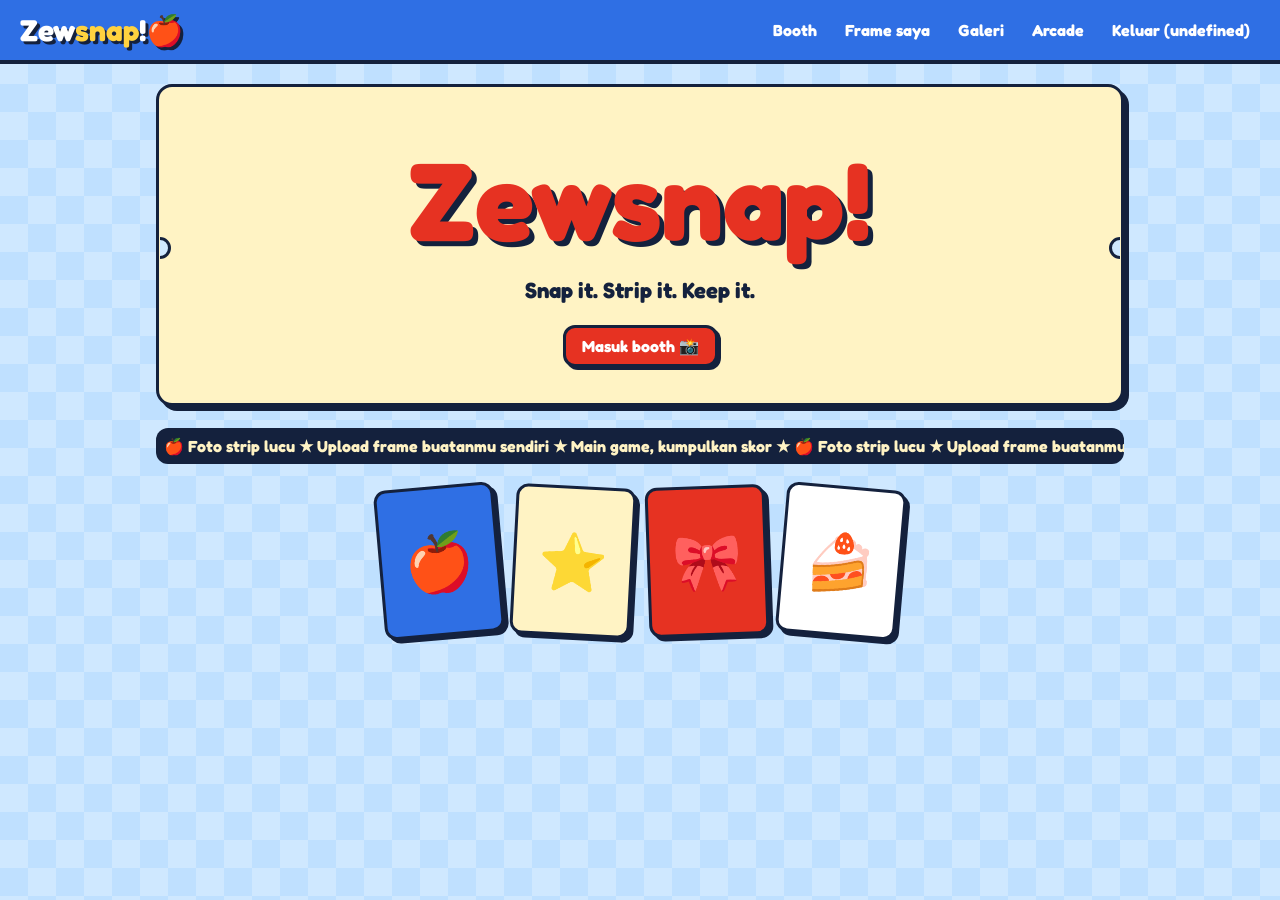
<file: index.html>
<!DOCTYPE html>
<html lang="id">
<head>
<meta charset="utf-8">
<meta name="viewport" content="width=device-width,initial-scale=1">
<title>Zewsnap! | Beranda</title>
<link href="https://fonts.googleapis.com/css2?family=Fredoka:wght@500;700&display=swap" rel="stylesheet">
<link rel="stylesheet" href="css/style.css">
</head>
<body data-page="home" data-need="">
<header><a class="logo" href="index.html">Zew<i>snap</i>!🍎</a><nav id="nv"></nav></header>
<main>
<div class="card hero"><h1>Zewsnap!</h1><p style="font-size:22px;font-weight:700">Snap it. Strip it. Keep it.</p><a class="btn" href="booth.html">Masuk booth 📸</a></div>
<div class="mq"><div id="mqt">🍎 Foto strip lucu ★ Upload frame buatanmu sendiri ★ Main game, kumpulkan skor ★ </div></div>
<div class="tks"><div class="tk" style="--rot:-5deg;background:#2f6fe4">🍎</div><div class="tk" style="--rot:3deg;background:#fff3c4">⭐</div><div class="tk" style="--rot:-2deg;background:#e63222">🎀</div><div class="tk" style="--rot:5deg;background:#fff">🍰</div></div>
</main>
<div id="toast"></div>
<script src="js/common.js"></script>
<script>boot();</script>
</body>
</html>
</file>
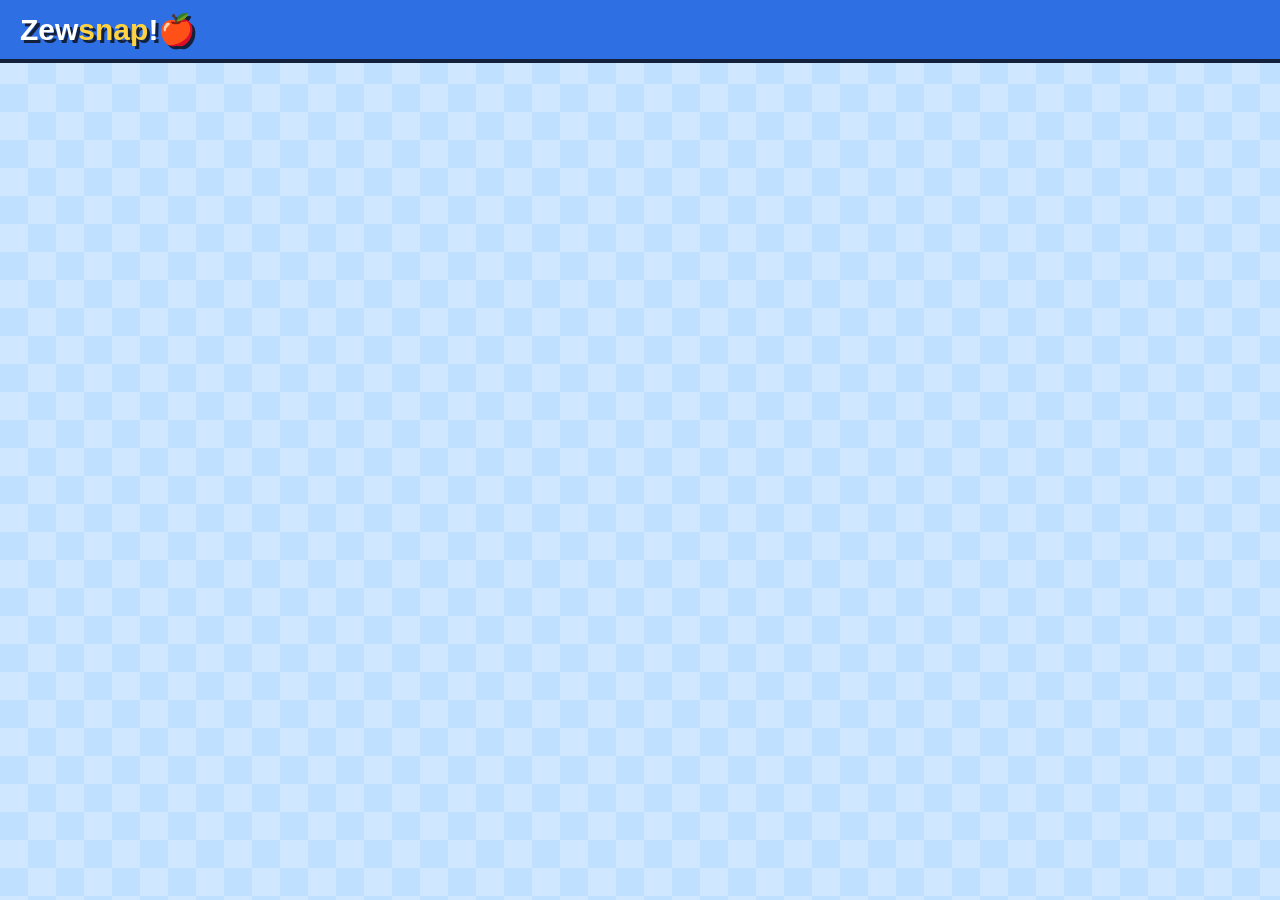
<file: admin.html>
<!DOCTYPE html>
<html lang="id">
<head>
<meta charset="utf-8">
<meta name="viewport" content="width=device-width,initial-scale=1">
<title>Zewsnap! | Admin</title>
<link href="https://fonts.googleapis.com/css2?family=Fredoka:wght@500;700&display=swap" rel="stylesheet">
<link rel="stylesheet" href="css/style.css">
</head>
<body data-page="admin" data-need="admin">
<header><a class="logo" href="index.html">Zew<i>snap</i>!🍎</a><nav id="nv"></nav></header>
<main>
<h2>Dashboard admin</h2><div class="grid3" id="st"></div>
<div class="card" style="margin-top:20px"><h2>Pengguna</h2><div id="ut" style="overflow-x:auto"></div></div>
<div class="card" style="margin-top:20px"><h2>Stiker</h2><div class="row"><input id="ns" placeholder="Emoji stiker" size="8"><button class="btn" onclick="addStk()">Tambah</button></div><div class="row" id="sl"></div></div>
</main>
<div id="toast"></div>
<script src="js/common.js"></script>
<script src="js/admin.js"></script>
</body>
</html>
</file>
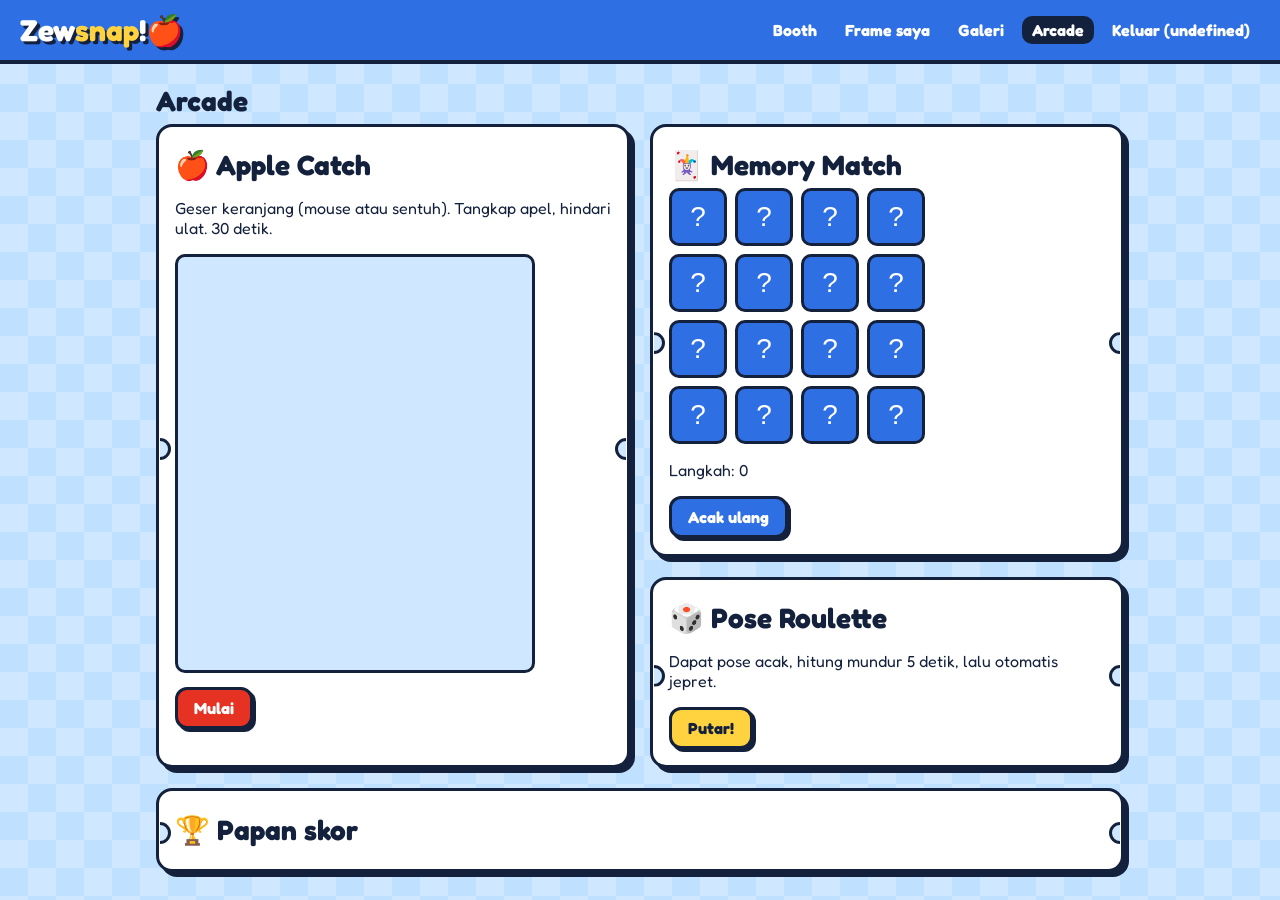
<file: arcade.html>
<!DOCTYPE html>
<html lang="id">
<head>
<meta charset="utf-8">
<meta name="viewport" content="width=device-width,initial-scale=1">
<title>Zewsnap! | Arcade</title>
<link href="https://fonts.googleapis.com/css2?family=Fredoka:wght@500;700&display=swap" rel="stylesheet">
<link rel="stylesheet" href="css/style.css">
</head>
<body data-page="arcade" data-need="user">
<header><a class="logo" href="index.html">Zew<i>snap</i>!🍎</a><nav id="nv"></nav></header>
<main>
<h2>Arcade</h2><div class="grid2">
<div class="card"><h2>🍎 Apple Catch</h2><p>Geser keranjang (mouse atau sentuh). Tangkap apel, hindari ulat. 30 detik.</p><canvas id="ac" width="360" height="420"></canvas><div class="row"><button class="btn" onclick="apple()">Mulai</button></div></div>
<div><div class="card"><h2>🃏 Memory Match</h2><div class="mg" id="mg"></div><p id="mm"></p><button class="btn b" onclick="mem()">Acak ulang</button></div>
<div class="card" style="margin-top:20px"><h2>🎲 Pose Roulette</h2><p>Dapat pose acak, hitung mundur 5 detik, lalu otomatis jepret.</p><button class="btn y" onclick="roulette()">Putar!</button></div></div></div>
<div class="card" style="margin-top:20px"><h2>🏆 Papan skor</h2><div id="lb"></div></div>
</main>
<div id="toast"></div>
<script src="js/common.js"></script>
<script src="js/arcade.js"></script>
</body>
</html>
</file>
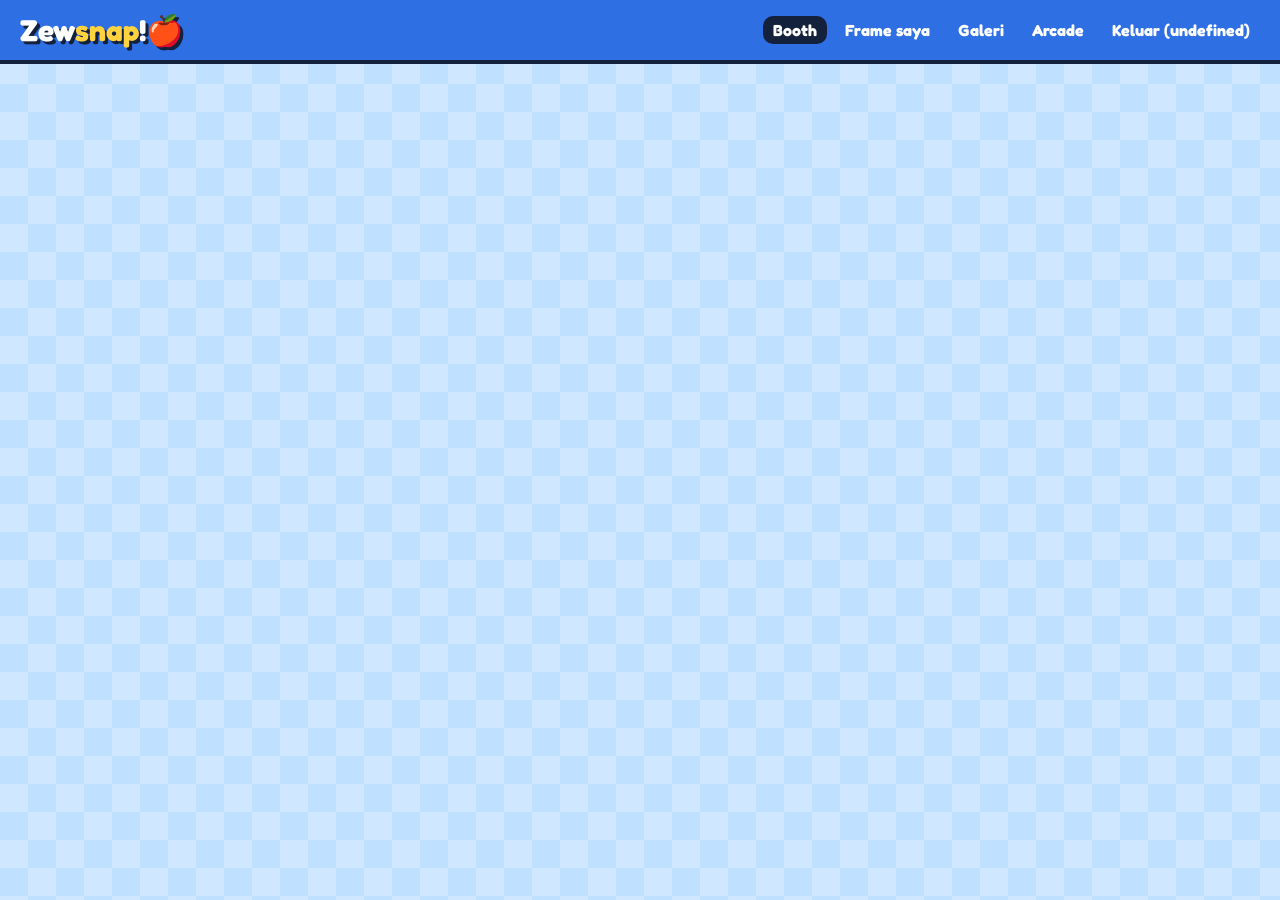
<file: booth.html>
<!DOCTYPE html>
<html lang="id">
<head>
<meta charset="utf-8">
<meta name="viewport" content="width=device-width,initial-scale=1">
<title>Zewsnap! | Booth</title>
<link href="https://fonts.googleapis.com/css2?family=Fredoka:wght@500;700&display=swap" rel="stylesheet">
<link rel="stylesheet" href="css/style.css">
</head>
<body data-page="booth" data-need="user">
<header><a class="logo" href="index.html">Zew<i>snap</i>!🍎</a><nav id="nv"></nav></header>
<main>
<div class="row" id="stp" style="margin-top:0;margin-bottom:18px"></div>
<div class="card stp" id="p1"><h2>1. Pilih strip dulu</h2><div class="tks" id="opts" style="margin-top:14px"></div><p>Punya template sendiri? Pilih strip mana saja, lalu upload di langkah Frame. Lubang foto terdeteksi otomatis dan bisa kamu atur sendiri.</p></div>
<div class="grid2 stp" id="p2"><div class="card"><h2>2. Pilih frame</h2><div class="row"><input type="file" id="bf" accept="image/*"><button class="btn b" onclick="bUp()">Upload frame</button></div><div class="row" id="frs"></div><button class="btn" id="n2" onclick="setStep(3)" disabled>Lanjut</button></div>
<div class="card"><div id="pv2"><canvas id="out" width="440" height="390"></canvas></div></div></div>
<div class="grid2 stp" id="p34"><div class="card"><div id="prompt"></div><div class="cam"><video id="vid" autoplay playsinline muted></video><div id="cnt"></div><div id="fl"></div></div>
<div class="row"><button class="btn" id="sn" onclick="snap()" style="display:none">📸 Mulai foto</button><span id="err"></span></div></div>
<div class="card"><div id="c3"><h2>3. Pilih filter</h2><div class="row" id="fls"></div><button class="btn" onclick="setStep(4)">Lanjut ke foto</button></div>
<div id="c4"><h2>4. Ambil foto</h2><p id="sum"></p><div class="row" id="sts"></div><div class="row"><button class="btn y" style="padding:2px 10px" onclick="PL.pop();compose()">Hapus stiker terakhir</button><small>Klik stiker untuk menempel, lalu seret di strip. Scroll untuk memperbesar, klik dua kali untuk menghapus.</small></div><div id="pv4"></div><div class="row" id="rtk" style="justify-content:center"></div>
<div class="row" id="rb" style="justify-content:center"><button class="btn b" onclick="save()">Simpan ke galeri</button><a class="btn y" id="dl" download="zewsnap.png" onclick="this.href=$('#out').toDataURL('image/png')">Download PNG</a></div>
<div class="row" style="justify-content:center"><button class="btn" onclick="setStep(1)">Ubah pilihan</button></div></div></div></div>
<div style="display:none"><select id="mode"><option value="1">Foto tunggal</option><option value="3" selected>Strip 3 foto</option><option value="4">Strip 4 foto</option></select><select id="flt"></select><select id="fr"></select></div>
</main>
<div id="toast"></div>
<script src="js/common.js"></script>
<script src="js/frame-editor.js"></script>
<script src="js/booth.js"></script>
</body>
</html>
</file>
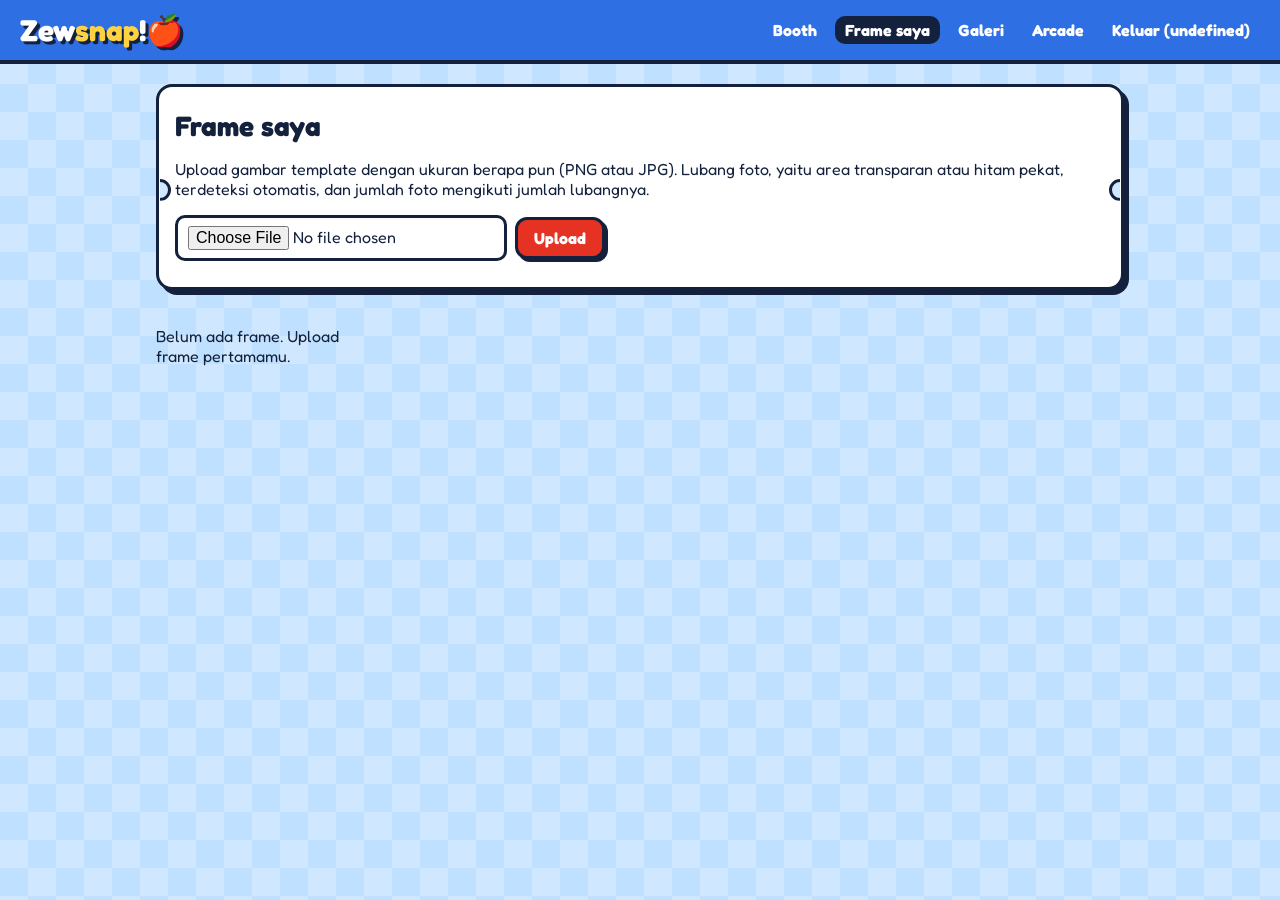
<file: frames.html>
<!DOCTYPE html>
<html lang="id">
<head>
<meta charset="utf-8">
<meta name="viewport" content="width=device-width,initial-scale=1">
<title>Zewsnap! | Frame saya</title>
<link href="https://fonts.googleapis.com/css2?family=Fredoka:wght@500;700&display=swap" rel="stylesheet">
<link rel="stylesheet" href="css/style.css">
</head>
<body data-page="frames" data-need="user">
<header><a class="logo" href="index.html">Zew<i>snap</i>!🍎</a><nav id="nv"></nav></header>
<main>
<div class="card"><h2>Frame saya</h2>
<p>Upload gambar template dengan ukuran berapa pun (PNG atau JPG). Lubang foto, yaitu area transparan atau hitam pekat, terdeteksi otomatis, dan jumlah foto mengikuti jumlah lubangnya.</p>
<div class="row"><input type="file" id="ff" accept="image/*"><button class="btn" onclick="upFrame()">Upload</button></div></div>
<div class="grid3" id="fg" style="margin-top:20px"></div>
</main>
<div id="toast"></div>
<script src="js/common.js"></script>
<script src="js/frame-editor.js"></script>
<script src="js/frames.js"></script>
</body>
</html>
</file>
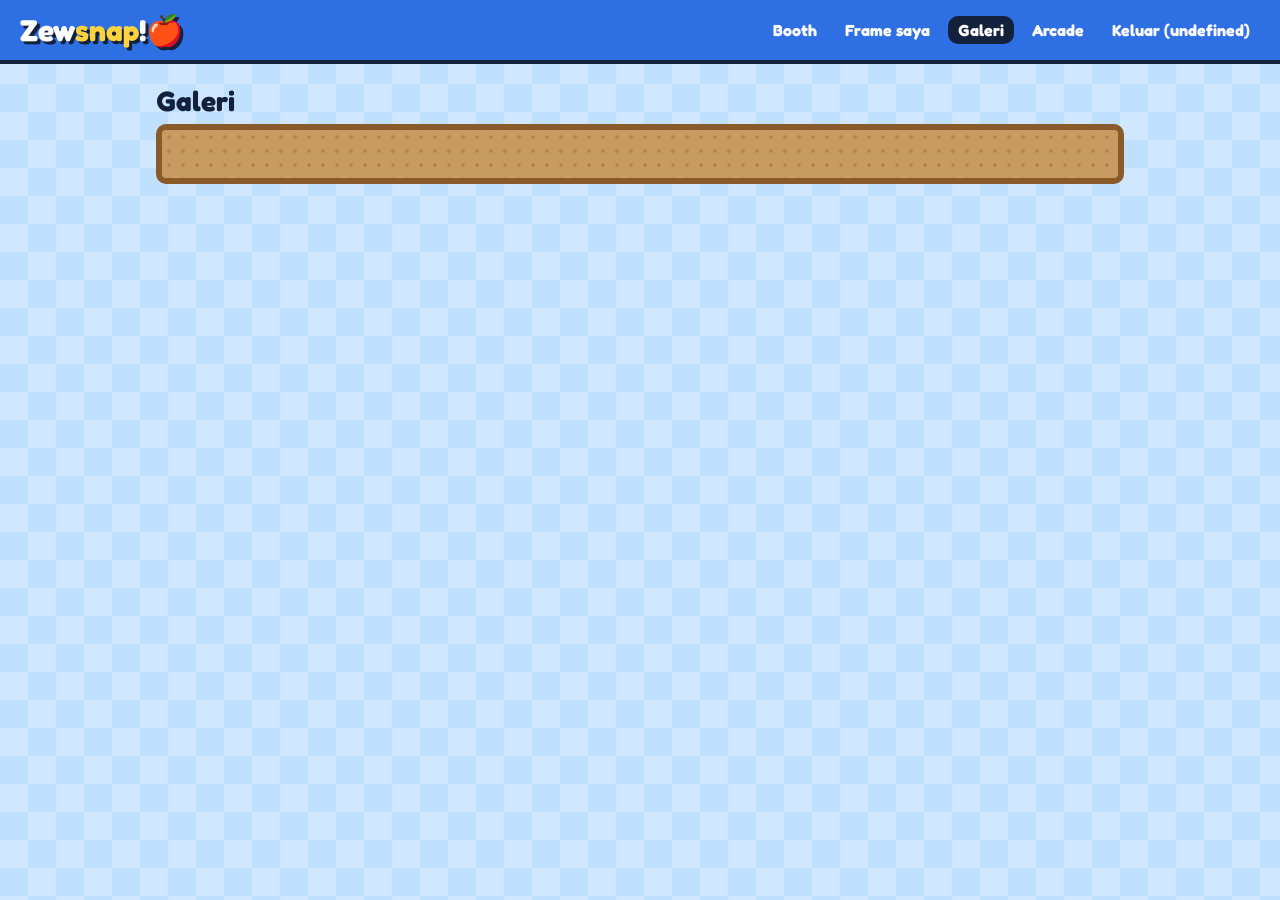
<file: gallery.html>
<!DOCTYPE html>
<html lang="id">
<head>
<meta charset="utf-8">
<meta name="viewport" content="width=device-width,initial-scale=1">
<title>Zewsnap! | Galeri</title>
<link href="https://fonts.googleapis.com/css2?family=Fredoka:wght@500;700&display=swap" rel="stylesheet">
<link rel="stylesheet" href="css/style.css">
</head>
<body data-page="gallery" data-need="user">
<header><a class="logo" href="index.html">Zew<i>snap</i>!🍎</a><nav id="nv"></nav></header>
<main>
<h2>Galeri</h2><div class="grid3" id="gg"></div>
</main>
<div id="toast"></div>
<script src="js/common.js"></script>
<script src="js/gallery.js"></script>
</body>
</html>
</file>
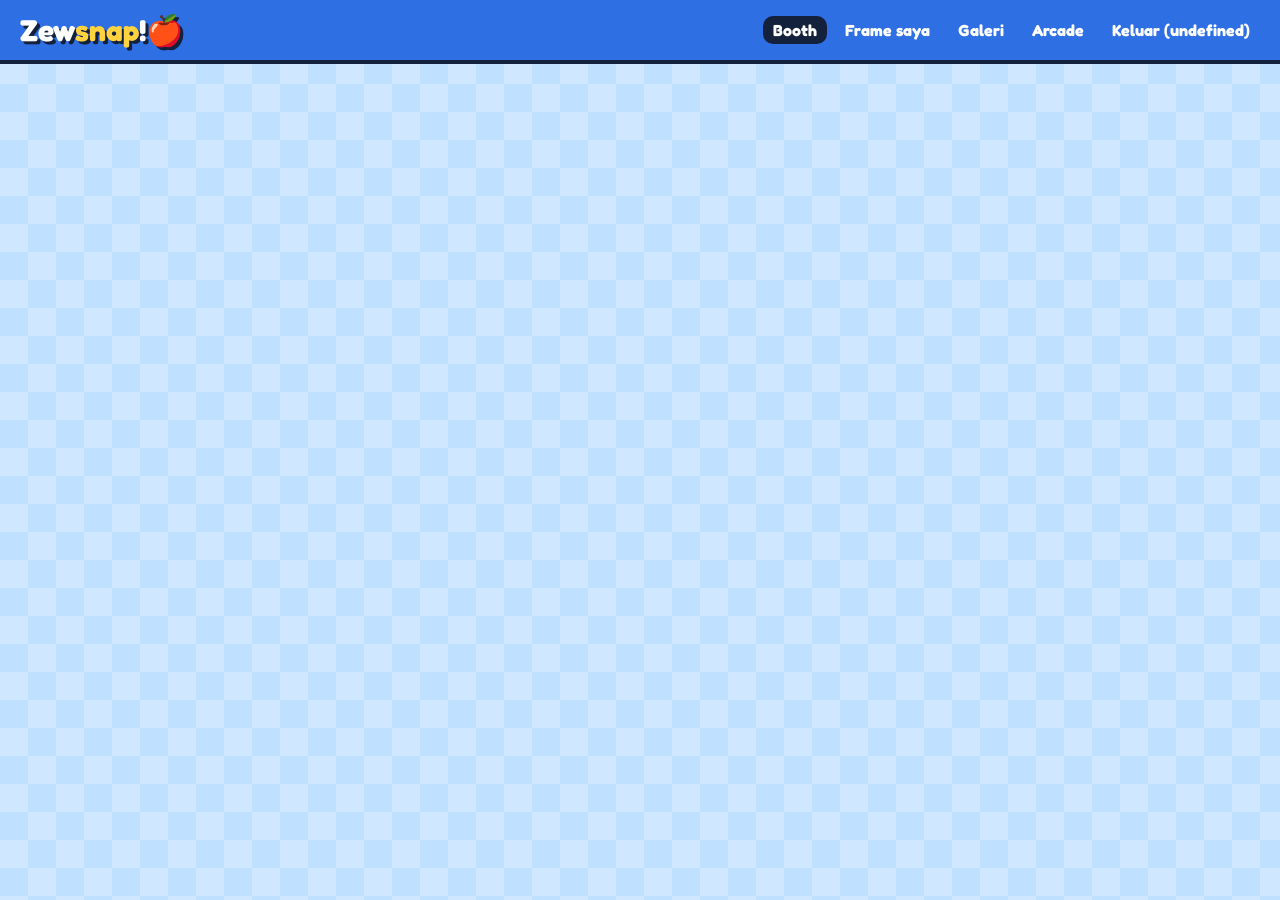
<file: login.html>
<!DOCTYPE html>
<html lang="id">
<head>
<meta charset="utf-8">
<meta name="viewport" content="width=device-width,initial-scale=1">
<title>Zewsnap! | Masuk</title>
<link href="https://fonts.googleapis.com/css2?family=Fredoka:wght@500;700&display=swap" rel="stylesheet">
<link rel="stylesheet" href="css/style.css">
</head>
<body data-page="login" data-need="">
<header><a class="logo" href="index.html">Zew<i>snap</i>!🍎</a><nav id="nv"></nav></header>
<main>
<div class="card" style="max-width:380px;margin:auto"><h2>Masuk / Daftar</h2>
<div class="row"><input id="au" placeholder="Username"></div><div class="row"><input id="ap" type="password" placeholder="Password"></div>
<div class="row"><button class="btn" onclick="auth(0)">Masuk</button><button class="btn b" onclick="auth(1)">Daftar</button></div>
<small>Akun admin: admin / admin123</small></div>
</main>
<div id="toast"></div>
<script src="js/common.js"></script>
<script src="js/login.js"></script>
</body>
</html>
</file>
<file: css/style.css>
/* Zewsnap! - gaya untuk semua halaman */
:root{--b:#2f6fe4;--sky:#cfe8ff;--r:#e63222;--cr:#fff3c4;--ink:#14213d;--y:#ffd23f}
*{box-sizing:border-box}
body{margin:0;font-family:Fredoka,'Trebuchet MS',sans-serif;color:var(--ink);min-height:100vh;background:var(--sky) repeating-conic-gradient(#bfe0ff 0 25%,transparent 0 50%) 0 0/56px 56px}
header{display:flex;flex-wrap:wrap;gap:10px;align-items:center;justify-content:space-between;padding:12px 20px;background:var(--b);border-bottom:4px solid var(--ink)}
.logo{font-size:30px;font-weight:700;color:#fff;cursor:pointer;text-shadow:3px 3px 0 var(--ink)}.logo i{color:var(--y);font-style:normal}
nav{display:flex;flex-wrap:wrap;gap:8px;align-items:center}
nav a{color:#fff;font-weight:700;cursor:pointer;padding:4px 10px;border-radius:10px}nav a:hover{background:var(--ink)}
main{max-width:1000px;margin:20px auto;padding:0 16px}
.view{display:none}.view.on{display:block}
.card{background:#fff;border:3px solid var(--ink);border-radius:16px;box-shadow:5px 5px 0 var(--ink);padding:16px;position:relative}
.card::before,.card::after{content:"";position:absolute;top:50%;width:16px;height:16px;border:3px solid var(--ink);border-radius:50%;background:var(--sky);margin-top:-8px}
.card::before{left:-10px;clip-path:inset(0 0 0 50%)}.card::after{right:-10px;clip-path:inset(0 50% 0 0)}
.btn{font:inherit;font-weight:700;background:var(--r);color:#fff;border:3px solid var(--ink);border-radius:12px;padding:8px 16px;box-shadow:3px 3px 0 var(--ink);cursor:pointer;text-decoration:none;display:inline-block;transition:transform .12s}
.btn:hover{transform:translate(-1px,-2px) rotate(-1.5deg)}.btn:active{transform:translate(2px,2px);box-shadow:none}
.btn.b{background:var(--b)}.btn.y{background:var(--y);color:var(--ink)}
input,select{font:inherit;padding:8px 10px;border:3px solid var(--ink);border-radius:10px;background:#fff;max-width:100%}
.grid2{display:grid;grid-template-columns:1fr 1fr;gap:20px}.grid3{display:grid;grid-template-columns:repeat(auto-fill,minmax(210px,1fr));gap:18px}
@media(max-width:720px){.grid2{grid-template-columns:1fr}}
h1,h2{margin:.2em 0}h2{font-size:28px}
.hero{text-align:center;padding:36px 16px;background:var(--cr)}.hero h1{font-size:clamp(48px,12vw,110px);color:var(--r);text-shadow:5px 5px 0 var(--ink);line-height:1}
.mq{overflow:hidden;white-space:nowrap;background:var(--ink);color:var(--cr);border-radius:12px;padding:8px;margin:22px 0;font-weight:700}
.mq div{display:inline-block;animation:m 18s linear infinite}@keyframes m{to{transform:translateX(-50%)}}
.tks{display:flex;gap:14px;justify-content:center;flex-wrap:wrap}.tk{width:120px;height:150px;font-size:56px;display:grid;place-items:center;border:3px solid var(--ink);border-radius:12px;box-shadow:4px 4px 0 var(--ink);transform:rotate(var(--rot))}
.cam{position:relative;background:var(--ink);border:3px solid var(--ink);border-radius:12px;overflow:hidden;aspect-ratio:4/3}
.cam video{width:100%;height:100%;object-fit:cover;transform:scaleX(-1)}
#cnt{position:absolute;inset:0;display:grid;place-items:center;font-size:120px;font-weight:700;color:#fff;text-shadow:5px 5px 0 var(--r)}
#prompt{font-weight:700;color:var(--r);min-height:26px}
.row{display:flex;flex-wrap:wrap;gap:8px;align-items:center;margin:10px 0}
.stk{font-size:26px;background:#fff;border:3px solid var(--ink);border-radius:10px;cursor:pointer;padding:2px 6px}.stk.on{background:var(--y)}
#out{width:100%;max-width:260px;border:3px solid var(--ink);border-radius:8px;display:block;margin:10px auto}
.mg{display:grid;grid-template-columns:repeat(4,58px);gap:8px}.mc{font-size:28px;height:58px;border:3px solid var(--ink);border-radius:10px;background:var(--b);color:#fff;cursor:pointer}
canvas#ac{width:100%;max-width:360px;border:3px solid var(--ink);border-radius:10px;background:var(--sky);touch-action:none}
table{width:100%;border-collapse:collapse}td,th{border-bottom:2px solid var(--ink);padding:6px;text-align:left}
#toast{position:fixed;bottom:20px;left:50%;transform:translateX(-50%);background:var(--ink);color:#fff;padding:10px 18px;border-radius:12px;display:none;z-index:9}
img.th{width:100%;border:2px solid var(--ink);border-radius:8px;margin-bottom:8px}
.opt{width:150px;height:170px;display:grid;place-items:center;text-align:center;font-weight:700;border:3px solid var(--ink);border-radius:12px;box-shadow:4px 4px 0 var(--ink);background:#fff;cursor:pointer;transition:transform .12s}
.opt b{display:block;font-size:34px;letter-spacing:2px}.opt.on{background:var(--y)}.opt:hover{transform:rotate(-2deg)}
.frb{font:inherit;font-weight:700;border:3px solid var(--ink);border-radius:10px;padding:5px 10px;background:#fff;color:var(--ink);cursor:pointer}.frb.on{background:var(--y)}
.sw{display:inline-block;width:22px;height:22px;border:2px solid var(--ink);border-radius:6px;vertical-align:middle;margin-right:6px;object-fit:cover}
.btn:disabled{opacity:.5;cursor:not-allowed}.stp{display:none}
.modal{position:fixed;inset:0;background:rgba(20,33,61,.75);display:none;align-items:center;justify-content:center;padding:14px;z-index:20}
#edc{display:block;margin:10px auto;max-width:100%;max-height:58vh;border:3px solid var(--ink);touch-action:none;cursor:crosshair;background:#ddd}
#fl{position:absolute;inset:0;background:#fff;opacity:0;transition:opacity .25s;pointer-events:none}
.cf{position:fixed;top:-40px;z-index:30;pointer-events:none;animation:fall 1.8s ease-in forwards}@keyframes fall{to{transform:translateY(110vh) rotate(360deg)}}
.prt{animation:prt .9s ease-out}@keyframes prt{from{clip-path:inset(0 0 100% 0);transform:translateY(-24px)}to{clip-path:inset(0);transform:none}}
#out{touch-action:none;cursor:grab}
#gg{background:#c89b63 radial-gradient(#b4844b 1.5px,transparent 2px) 0 0/14px 14px;padding:24px;border:6px solid #8a5a2b;border-radius:10px}
#gg .card{padding:10px;box-shadow:3px 6px 0 rgba(0,0,0,.25);transition:transform .15s}
#gg .card:nth-child(3n+1){transform:rotate(-2deg)}#gg .card:nth-child(3n+2){transform:rotate(1.5deg)}#gg .card:nth-child(3n){transform:rotate(-.8deg)}
#gg .card:hover{transform:rotate(0) scale(1.03)}
#gg .card::before{left:50%;top:-9px;margin:0 0 0 -8px;background:var(--r);clip-path:none}#gg .card::after{display:none}
@media(prefers-reduced-motion:reduce){.mq div{animation:none}.btn{transition:none}}
.logo{text-decoration:none;display:inline-block}nav a{text-decoration:none}nav a.on{background:var(--ink)}
</file>
